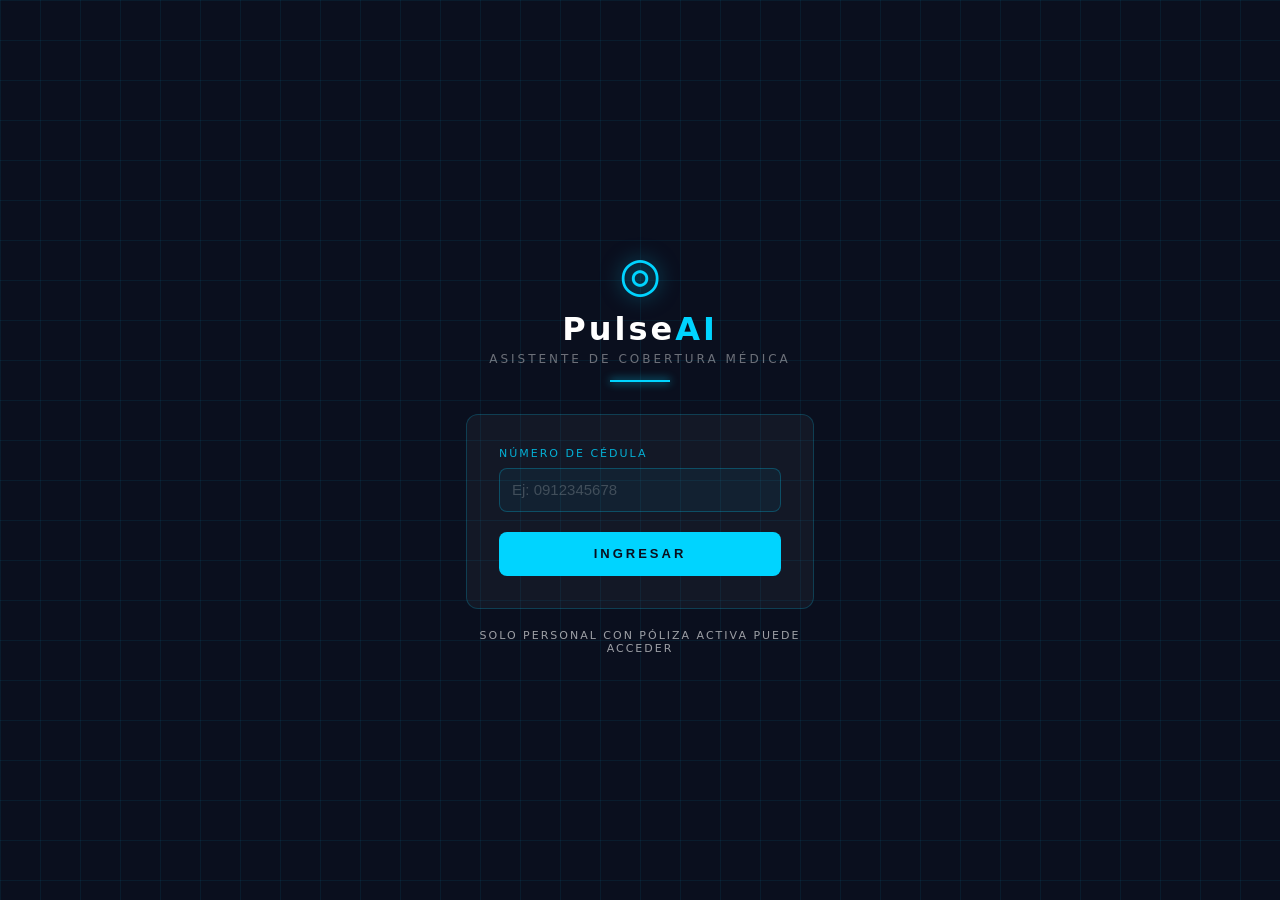
<file: frontend/index.html>
<!DOCTYPE html>
<html lang="es">
<head>
  <meta charset="UTF-8" />
  <meta name="viewport" content="width=device-width, initial-scale=1.0" />
  <title>PulseAI — Estimador de Copago y Cobertura</title>
  <link rel="stylesheet" href="style.css" />
</head>
<body>
<div class="app">

  <!-- ══ BACKDROP MÓVIL ══ -->
  <div class="sidebar-backdrop" id="sidebarBackdrop"></div>

  <!-- ══ SIDEBAR ══ -->
  <aside class="sidebar">
    <div class="sidebar-logo">
      <span class="logo-icon">◎</span>
      <span class="logo-text">Pulse<span>AI</span></span>
    </div>

    <!-- área scrollable — solo esta parte hace scroll -->
    <div class="sidebar-scroll">

      <div class="sidebar-section">
        <p class="sidebar-label">Mi cobertura</p>
        <p class="patient-name" id="patientName"><span class="skeleton sk-line"></span></p>
        <p class="patient-id"   id="patientId"><span class="skeleton sk-line-sm"></span></p>

        <div class="status-row">
          <span class="status-badge" id="statusBadge">
            <span class="status-dot"></span>Cargando…
          </span>
          <span class="aseguradora-badge" id="aseguradoraBadge" style="display:none"></span>
        </div>

        <p class="plan-label">Plan</p>
        <p class="plan-name" id="planName"><span class="skeleton sk-line-sm"></span></p>

        <div class="copago-chips">
          <div class="copago-chip">
            <span class="chip-label">Consulta general</span>
            <span class="chip-value green" id="copagoConsulta">—</span>
          </div>
          <div class="copago-chip">
            <span class="chip-label">Especialista</span>
            <span class="chip-value green" id="copagoEspec">—</span>
          </div>
          <div class="copago-chip">
            <span class="chip-label">Emergencia</span>
            <span class="chip-value orange" id="copagoEmerg">—</span>
          </div>
          <div class="copago-chip">
            <span class="chip-label">Deducible anual</span>
            <span class="chip-value muted" id="deducible">—</span>
          </div>
        </div>
      </div>

      <div class="sidebar-section" id="coberturasSection" style="display:none">
        <p class="sidebar-label">Coberturas activas</p>
        <div class="coverage-tags" id="coverageTags"></div>
      </div>

      <div class="sidebar-section" id="historialSection" style="display:none">
        <p class="sidebar-label">Consultas anteriores</p>
        <div class="history-list" id="historyList"></div>
      </div>

    </div><!-- /sidebar-scroll -->

    <!-- footer siempre visible al fondo -->
    <div class="sidebar-footer">
      <div class="footer-status" id="footerStatus">
        <span class="footer-dot loading"></span>
        <p>Conectando con Notion…</p>
      </div>
      <button class="logout-btn" id="logoutBtn"> Cerrar sesión</button>
    </div>
  </aside>

  <!-- ══ MAIN ══ -->
  <div class="main">

    <!-- solo visible en móvil -->
    <div class="mobile-bar">
      <button class="mobile-menu-btn" id="mobileMenuBtn" title="Abrir panel">
        <svg viewBox="0 0 24 24" width="20" height="20"><path d="M3 18h18v-2H3v2zm0-5h18v-2H3v2zm0-7v2h18V6H3z"/></svg>
      </button>
      <span class="logo-icon" style="color:#fff">◎</span>
      <span class="mobile-logo-text">PulseAI</span>
      <button class="mobile-policy" id="mobilePolicyBtn">Ver mi póliza</button>
    </div>

    <!-- header del chat -->
    <div class="chat-header">
      <div class="chat-header-left">
        <button class="sidebar-toggle" id="sidebarToggle" title="Ocultar panel">
          <svg viewBox="0 0 24 24" width="18" height="18"><path d="M3 18h18v-2H3v2zm0-5h18v-2H3v2zm0-7v2h18V6H3z"/></svg>
        </button>
        <div class="agent-avatar">◎</div>
        <div>
          <div class="agent-name">PulseAI</div>
          <div class="agent-sub">Asistente de cobertura médica</div>
        </div>
      </div>
      <div class="header-right">
        <div class="online-badge">
          <span class="online-dot"></span>En línea
        </div>
        <button class="clear-btn" id="clearBtn" title="Nueva consulta">
          <svg viewBox="0 0 24 24" width="14" height="14"><path d="M17.65 6.35A7.958 7.958 0 0012 4c-4.42 0-7.99 3.58-7.99 8s3.57 8 7.99 8c3.73 0 6.84-2.55 7.73-6h-2.08A5.99 5.99 0 0112 18c-3.31 0-6-2.69-6-6s2.69-6 6-6c1.66 0 3.14.69 4.22 1.78L13 11h7V4l-2.35 2.35z"/></svg>
          Nueva consulta
        </button>
      </div>
    </div>

    <!-- área de mensajes -->
    <div class="messages" id="messages">
      <!-- los mensajes se insertan aquí por ui.js -->
    </div>

    <!-- input -->
    <div class="input-bar">
      <div class="input-wrap">
        <input
          type="text"
          id="msgInput"
          placeholder="Describe tu síntoma…"
          autocomplete="off"
        />
      </div>
      <button class="send-btn" id="sendBtn">
        <svg viewBox="0 0 24 24"><path d="M2 21l21-9L2 3v7l15 2-15 2z"/></svg>
      </button>
    </div>

  </div>
</div>

<!-- ══ MODAL INACTIVIDAD ══ -->
<div class="inactivity-overlay" id="inactivityOverlay">
  <div class="inactivity-modal">
    <div class="inactivity-icon">⏱</div>
    <h2>¿Sigues ahí?</h2>
    <p>Hemos notado que no hay actividad. ¿Deseas continuar tu sesión?</p>
    <div class="inactivity-btns">
      <button class="btn-continuar" id="btnContinuar">Continuar sesión</button>
      <button class="btn-salir"     id="btnSalir">Cerrar sesión</button>
    </div>
  </div>
</div>

<!-- ── Scripts — orden importante ── -->
<script src="config.js"></script>
<script>
  const _policy = sessionStorage.getItem('policyData');
  if (!_policy) window.location.href = 'login.html';
</script>
<script src="components/MessageBubble.js"></script>
<script src="components/CoverageCard.js"></script>
<script src="components/TypingIndicator.js"></script>
<script src="services/api.js"></script>
<script src="services/ui.js"></script>
<script src="services/chat.js"></script>
<script>
  document.addEventListener('DOMContentLoaded', () => {

    // ── CERRAR SESIÓN ──────────────────────────────────
    function logout() {
      sessionStorage.removeItem('policyData');
      window.location.href = 'login.html';
    }
    document.getElementById('logoutBtn').addEventListener('click', logout);

    // ── INACTIVIDAD ────────────────────────────────────
    const TIMEOUT = 440000;
    let timer;
    const overlay = document.getElementById('inactivityOverlay');

    function resetTimer() {
      if (overlay.style.display === 'flex') return;
      clearTimeout(timer);
      timer = setTimeout(() => {
        overlay.style.display = 'flex';
      }, TIMEOUT);
    }

    ['mousemove', 'keydown', 'click', 'touchstart', 'scroll'].forEach(evt => {
      document.addEventListener(evt, resetTimer);
    });

    document.getElementById('btnContinuar').addEventListener('click', () => {
      overlay.style.display = 'none';
      resetTimer();
    });
    document.getElementById('btnSalir').addEventListener('click', logout);

    resetTimer();

    // ── SIDEBAR TOGGLE (escritorio) ────────────────────────────
    const sidebar = document.querySelector('.sidebar');
    const toggleBtn = document.getElementById('sidebarToggle');
    if (localStorage.getItem('sidebarCollapsed') === 'true') {
      sidebar.classList.add('collapsed');
    }
    toggleBtn.addEventListener('click', () => {
      sidebar.classList.toggle('collapsed');
      localStorage.setItem('sidebarCollapsed', sidebar.classList.contains('collapsed'));
    });

    // ── SIDEBAR DRAWER MÓVIL ───────────────────────────────────
    const backdrop = document.getElementById('sidebarBackdrop');
    const menuBtn  = document.getElementById('mobileMenuBtn');

    function openMobileSidebar() {
      sidebar.classList.add('mobile-open');
      backdrop.classList.add('active');
      document.body.style.overflow = 'hidden';
    }
    function closeMobileSidebar() {
      sidebar.classList.remove('mobile-open');
      backdrop.classList.remove('active');
      document.body.style.overflow = '';
    }

    menuBtn.addEventListener('click', () => {
      sidebar.classList.contains('mobile-open') ? closeMobileSidebar() : openMobileSidebar();
    });
    backdrop.addEventListener('click', closeMobileSidebar);

    // Cerrar al hacer clic en un ítem del historial
    sidebar.addEventListener('click', (e) => {
      if (window.innerWidth <= 640 && e.target.closest('.history-item-content')) {
        setTimeout(closeMobileSidebar, 150);
      }
    });

    // Swipe derecha (desde borde izquierdo) = abrir; swipe izquierda = cerrar
    let _swipeX = 0;
    document.addEventListener('touchstart', (e) => {
      _swipeX = e.touches[0].clientX;
    }, { passive: true });
    document.addEventListener('touchend', (e) => {
      const dx = e.changedTouches[0].clientX - _swipeX;
      if (_swipeX < 30 && dx > 60) openMobileSidebar();
      if (dx < -60 && sidebar.classList.contains('mobile-open')) closeMobileSidebar();
    }, { passive: true });
  });
</script>
</body>
</html>
</file>
<file: frontend/style.css>
/* ── RESET ─────────────────────────────────────────────────────── */
*, *::before, *::after { box-sizing: border-box; margin: 0; padding: 0; }

/* ── VARIABLES — paleta unificada con login ─────────────────────── */
:root {
  /* Fondos */
  --bg-main:              #0a0f1e;
  --bg-card:              rgba(255,255,255,0.04);
  --bg-input:             rgba(0,212,255,0.05);
  --bg-grid:              rgba(0,212,255,0.07);

  /* Acento principal */
  --primary:              #00d4ff;
  --primary-hover:        rgba(0,212,255,0.1);
  --primary-border-light: rgba(0,212,255,0.2);
  --primary-border-strong:rgba(0,212,255,0.25);
  --primary-glow:         rgba(0,212,255,0.6);

  /* Tipografía */
  --text-primary:         #ffffff;
  --text-secondary:       rgba(255,255,255,0.4);
  --text-muted:           rgba(255,255,255,0.2);

  /* Estados */
  --error-text:           #f87171;
  --error-bg:             rgba(220,38,38,0.1);
  --error-border:         rgba(220,38,38,0.3);

  /* Semánticos internos */
  --success:              #5DEBB0;
  --success-bg:           rgba(93,235,176,0.1);
  --warning:              #FCD34D;
  --border:               rgba(0,212,255,0.15);
  --radius-sm:            6px;
  --radius-md:            12px;
  --radius-bubble:        20px;
}

/* ── BASE ──────────────────────────────────────────────────────── */
html, body {
  height: 100%;
  font-family: -apple-system, BlinkMacSystemFont, "Segoe UI", sans-serif;
  background: var(--bg-main);
  color: var(--text-primary);
  letter-spacing: -0.01em;
}

/* ── FONDO PROFESIONAL — gradiente sutil empresarial ───────────── */
body::before {
  content: '';
  position: fixed;
  inset: 0;
  background:
    radial-gradient(ellipse 80% 50% at 20% 0%, rgba(0,212,255,0.06) 0%, transparent 60%),
    radial-gradient(ellipse 60% 40% at 80% 100%, rgba(0,150,200,0.04) 0%, transparent 60%);
  z-index: 0;
  pointer-events: none;
}

/* ── LAYOUT ────────────────────────────────────────────────────── */
.app  { display: flex; height: 100vh; overflow: hidden; position: relative; z-index: 1; }
.main { flex: 1; display: flex; flex-direction: column; overflow: hidden; }

/* ── SKELETON LOADING ──────────────────────────────────────────── */
@keyframes shimmer {
  0%   { background-position: -200% 0; }
  100% { background-position: 200% 0; }
}
.skeleton {
  display: inline-block;
  border-radius: 4px;
  background: linear-gradient(90deg,
    rgba(0,212,255,0.04) 25%,
    rgba(0,212,255,0.10) 50%,
    rgba(0,212,255,0.04) 75%
  );
  background-size: 200% 100%;
  animation: shimmer 1.6s infinite;
}
.sk-line    { width: 130px; height: 14px; }
.sk-line-sm { width: 90px;  height: 11px; }

/* ── SIDEBAR ───────────────────────────────────────────────────── */
.sidebar {
  width: 280px; min-width: 280px;
  background: rgba(10,15,30,0.95);
  border-right: 1px solid var(--primary-border-light);
  display: flex; flex-direction: column;
  overflow: hidden;
  transition: width 0.25s ease, min-width 0.25s ease;
}
.sidebar-scroll {
  flex: 1; overflow-y: auto; overflow-x: hidden;
  scrollbar-width: thin;
  scrollbar-color: rgba(0,212,255,0.12) transparent;
}
.sidebar-scroll::-webkit-scrollbar { width: 3px; }
.sidebar-scroll::-webkit-scrollbar-thumb { background: rgba(0,212,255,0.12); border-radius: 3px; }
.sidebar-scroll::-webkit-scrollbar-track { background: transparent; }
.sidebar.collapsed {
  width: 0 !important;
  min-width: 0 !important;
  overflow: hidden;
}
.sidebar-logo {
  padding: 1.4rem 1.4rem 1rem;
  display: flex; align-items: center; gap: 0.5rem;
  border-bottom: 1px solid var(--primary-border-light);
}
.logo-icon {
  font-size: 1.3rem;
  color: var(--primary);
  text-shadow: 0 0 12px var(--primary-glow);
}
.logo-text {
  color: var(--text-primary);
  font-size: 1.1rem; font-weight: 700;
  letter-spacing: 2px; text-transform: uppercase;
}
.logo-text span { color: var(--primary); }

.sidebar-section {
  padding: 1.2rem 1.4rem;
  border-bottom: 1px solid var(--primary-border-light);
}
.sidebar-label {
  font-size: 0.65rem; text-transform: uppercase;
  letter-spacing: 0.1em; color: rgba(0,212,255,0.5);
  margin-bottom: 0.9rem;
}
.patient-name { color: var(--text-primary); font-weight: 600; font-size: 0.95rem; margin-bottom: 0.2rem; min-height: 1.2rem; }
.patient-id   { color: var(--text-secondary); font-size: 0.75rem; margin-bottom: 0.75rem; min-height: 1rem; }

/* ── STATUS ROW ────────────────────────────────────────────────── */
.status-row {
  display: flex; align-items: center; gap: 0.5rem;
  flex-wrap: wrap; margin-bottom: 0.9rem;
}
.status-badge {
  display: inline-flex; align-items: center; gap: 0.35rem;
  background: var(--success-bg);
  color: var(--success);
  border: 1px solid rgba(93,235,176,0.3);
  border-radius: 20px; padding: 0.2rem 0.65rem;
  font-size: 0.72rem; font-weight: 500;
}
.status-badge.inactive {
  background: var(--error-bg);
  color: var(--error-text);
  border-color: var(--error-border);
}
.status-dot { width: 6px; height: 6px; background: var(--success); border-radius: 50%; }
.status-badge.inactive .status-dot { background: var(--error-text); }

.aseguradora-badge {
  background: var(--bg-card);
  border: 1px solid var(--primary-border-light);
  border-radius: 20px; padding: 0.2rem 0.6rem;
  font-size: 0.68rem; color: var(--text-secondary);
}

/* ── PLAN & COPAGOS ────────────────────────────────────────────── */
.plan-label { color: var(--text-secondary); font-size: 0.72rem; margin-bottom: 0.4rem; }
.plan-name  { color: var(--text-primary); font-size: 0.85rem; font-weight: 500; margin-bottom: 1rem; min-height: 1rem; }

.copago-chips  { display: flex; flex-direction: column; gap: 0.4rem; }
.copago-chip {
  background: var(--bg-input);
  border: 1px solid var(--primary-border-light);
  border-radius: var(--radius-sm);
  padding: 0.45rem 0.75rem;
  display: flex; justify-content: space-between; align-items: center;
}
.chip-label { color: var(--text-secondary); font-size: 0.75rem; }
.chip-value        { color: var(--text-primary); font-size: 0.82rem; font-weight: 600; }
.chip-value.green  { color: var(--success); }
.chip-value.orange { color: var(--warning); }
.chip-value.muted  { color: var(--text-muted); }

/* ── COBERTURAS ────────────────────────────────────────────────── */
.coverage-tags { display: flex; flex-wrap: wrap; gap: 0.4rem; }
.coverage-tag {
  background: rgba(0,212,255,0.08);
  border: 1px solid var(--primary-border-light);
  border-radius: 20px;
  padding: 0.2rem 0.6rem;
  font-size: 0.68rem; color: rgba(0,212,255,0.9);
}

/* ── HISTORIAL ─────────────────────────────────────────────────── */
.history-list { display: flex; flex-direction: column; gap: 0.15rem; }

.history-group-label {
  font-size: 0.65rem; text-transform: uppercase;
  letter-spacing: 0.07em; color: rgba(0,212,255,0.3);
  padding: 0.6rem 0.5rem 0.25rem;
}

.history-item {
  display: flex; align-items: center; gap: 0.3rem;
  border-radius: var(--radius-sm);
  padding: 0.5rem 0.75rem;
  cursor: pointer;
  transition: background 0.15s;
}
.history-item:hover { background: rgba(0,212,255,0.06); }

.history-item-content {
  flex: 1; display: flex; flex-direction: column; gap: 0.15rem; min-width: 0;
}

.history-symptom {
  color: rgba(255,255,255,0.75); font-size: 0.8rem;
  overflow: hidden; text-overflow: ellipsis; white-space: nowrap;
}
.history-specialty { color: rgba(0,212,255,0.7); font-size: 0.68rem; }

.history-delete-btn {
  background: none; border: none;
  color: rgba(255,255,255,0.2);
  cursor: pointer; font-size: 0.72rem;
  padding: 0.2rem 0.4rem; border-radius: 4px;
  opacity: 0;
  transition: opacity 0.15s, color 0.15s, background 0.15s;
  flex-shrink: 0; line-height: 1;
}
.history-item:hover .history-delete-btn { opacity: 1; }
.history-delete-btn:hover {
  color: var(--error-text);
  background: var(--error-bg);
}
.history-delete-btn:disabled { opacity: 0.4; cursor: not-allowed; }

/* ── SUGERENCIAS RÁPIDAS EN CHAT ──────────────────────────────── */
.quick-suggestions {
  display: flex; flex-wrap: wrap; gap: 0.5rem;
  padding: 0 0.5rem 0.5rem;
}
.quick-chip {
  background: var(--bg-card);
  border: 1px solid var(--primary-border-light);
  border-radius: 20px;
  color: rgba(0,212,255,0.85);
  padding: 0.45rem 1rem;
  font-size: 0.82rem; cursor: pointer;
  transition: background 0.15s, border-color 0.15s;
  white-space: nowrap;
}
.quick-chip:hover {
  background: var(--primary-hover);
  border-color: var(--primary-border-strong);
  color: var(--primary);
}

/* ── QUICK BUTTONS ─────────────────────────────────────────────── */
.quick-btns { display: flex; flex-direction: column; gap: 0.45rem; }
.quick-btn {
  background: var(--bg-card);
  border: 1px solid var(--primary-border-light);
  border-radius: var(--radius-sm);
  color: rgba(255,255,255,0.7);
  padding: 0.55rem 0.85rem;
  font-size: 0.8rem; text-align: left; cursor: pointer;
  transition: background 0.15s, border-color 0.15s, color 0.15s;
}
.quick-btn:hover {
  background: var(--primary-hover);
  border-color: var(--primary-border-strong);
  color: var(--primary);
}

/* ── SIDEBAR FOOTER ────────────────────────────────────────────── */
.sidebar-footer { padding: 1rem 1.4rem; margin-top: auto; }
.footer-status  { display: flex; align-items: center; gap: 0.45rem; }
.footer-status p { color: var(--text-muted); font-size: 0.68rem; }
.footer-dot { width: 6px; height: 6px; border-radius: 50%; flex-shrink: 0; }
.footer-dot.loading { background: var(--warning); animation: pulse-dot 1.4s ease-in-out infinite; }
.footer-dot.ok      { background: var(--success); }
.footer-dot.error   { background: var(--error-text); }

/* ── SIDEBAR TOGGLE ────────────────────────────────────────────── */
.sidebar-toggle {
  background: transparent;
  border: 1px solid var(--primary-border-light);
  border-radius: var(--radius-sm);
  padding: 0.3rem 0.4rem;
  cursor: pointer;
  color: var(--text-secondary);
  display: flex; align-items: center;
  transition: background 0.15s, color 0.15s, border-color 0.15s;
  flex-shrink: 0;
}
.sidebar-toggle svg { fill: currentColor; display: block; }
.sidebar-toggle:hover {
  background: var(--primary-hover);
  color: var(--primary);
  border-color: var(--primary-border-strong);
}

/* ── CHAT HEADER ───────────────────────────────────────────────── */
.chat-header {
  background: rgba(10,15,30,0.9);
  border-bottom: 1px solid var(--primary-border-light);
  padding: 0.9rem 1.5rem;
  display: flex; align-items: center; justify-content: space-between;
  flex-shrink: 0;
  backdrop-filter: blur(8px);
}
.chat-header-left { display: flex; align-items: center; gap: 0.75rem; }
.agent-avatar {
  width: 38px; height: 38px;
  background: var(--primary-hover);
  border: 1px solid var(--primary-border-strong);
  border-radius: 50%;
  display: flex; align-items: center; justify-content: center;
  color: var(--primary); font-size: 1rem; font-weight: 700;
  text-shadow: 0 0 8px var(--primary-glow);
}
.agent-name { font-weight: 600; font-size: 0.95rem; letter-spacing: 1px; color: var(--text-primary); }
.agent-sub  { color: var(--text-secondary); font-size: 0.75rem; }

.header-right { display: flex; align-items: center; gap: 0.9rem; }
.online-badge {
  display: flex; align-items: center; gap: 0.4rem;
  color: var(--success); font-size: 0.78rem; font-weight: 500;
}
.online-dot {
  width: 8px; height: 8px;
  background: var(--success); border-radius: 50%;
  animation: pulse-dot 2s ease-in-out infinite;
}
@keyframes pulse-dot {
  0%,100% { opacity:1; transform:scale(1); }
  50%     { opacity:0.6; transform:scale(0.85); }
}

.clear-btn {
  display: flex; align-items: center; gap: 0.35rem;
  background: transparent;
  border: 1px solid var(--primary-border-light);
  border-radius: 20px;
  padding: 0.3rem 0.85rem;
  font-size: 0.75rem; font-weight: 500;
  color: var(--text-secondary); cursor: pointer;
  transition: all 0.15s;
  letter-spacing: 1px;
}
.clear-btn svg { fill: currentColor; flex-shrink: 0; }
.clear-btn:hover {
  background: var(--primary-hover);
  border-color: var(--primary-border-strong);
  color: var(--primary);
  box-shadow: 0 0 10px rgba(0,212,255,0.1);
}

/* ── MESSAGES ──────────────────────────────────────────────────── */
.messages {
  flex: 1; overflow-y: auto;
  padding: 1.5rem;
  display: flex; flex-direction: column; gap: 1.2rem;
  background: transparent;
  scrollbar-width: thin;
  scrollbar-color: rgba(0,212,255,0.12) transparent;
}
.messages::-webkit-scrollbar { width: 3px; }
.messages::-webkit-scrollbar-thumb { background: rgba(0,212,255,0.12); border-radius: 3px; }
.messages::-webkit-scrollbar-track { background: transparent; }

/* ── WELCOME CARD ──────────────────────────────────────────────── */
.welcome-card {
  background: var(--bg-card);
  border: 1px solid var(--primary-border-light);
  border-radius: var(--radius-md);
  padding: 1.25rem 1.5rem;
  display: flex; flex-direction: column; gap: 0.8rem;
  box-shadow: 0 0 20px rgba(0,212,255,0.05);
}
.welcome-card-title {
  font-size: 0.82rem; font-weight: 600; color: var(--primary);
  display: flex; align-items: center; gap: 0.4rem;
  letter-spacing: 1px; text-transform: uppercase;
}
.welcome-hints { display: flex; flex-direction: column; gap: 0.4rem; }
.welcome-hint {
  font-size: 0.8rem; color: var(--text-secondary);
  display: flex; align-items: center; gap: 0.5rem;
}
.hint-dot {
  width: 6px; height: 6px; border-radius: 50%;
  background: var(--primary); flex-shrink: 0;
  box-shadow: 0 0 6px var(--primary-glow);
}

/* ── MESSAGE ROW ───────────────────────────────────────────────── */
.msg-row      { display: flex; gap: 0.6rem; max-width: 100%; }
.msg-row.user { flex-direction: row-reverse; }

.msg-avatar {
  width: 30px; height: 30px; border-radius: 50%; flex-shrink: 0;
  background: var(--primary-hover);
  border: 1px solid var(--primary-border-strong);
  color: var(--primary);
  display: flex; align-items: center; justify-content: center;
  font-size: 0.7rem; font-weight: 700; margin-top: 2px;
}
.msg-avatar.user-av {
  background: rgba(255,255,255,0.06);
  border-color: rgba(255,255,255,0.15);
  color: var(--text-secondary);
}

.msg-content { display: flex; flex-direction: column; gap: 0.5rem; max-width: 72%; }
.msg-row.user .msg-content { align-items: flex-end; }

/* ── BUBBLES ───────────────────────────────────────────────────── */
.bubble {
  padding: 0.7rem 1rem;
  font-size: 0.9rem; line-height: 1.55;
  word-break: break-word;
}
.bubble.bot {
  background: var(--bg-card);
  border: 1px solid var(--primary-border-light);
  border-radius: var(--radius-bubble) var(--radius-bubble) var(--radius-bubble) 4px;
  color: var(--text-primary);
  box-shadow: 0 0 12px rgba(0,212,255,0.04);
}
.bubble.user {
  background: rgba(0,212,255,0.15);
  border: 1px solid rgba(0,212,255,0.3);
  color: #ffffff;
  border-radius: var(--radius-bubble) var(--radius-bubble) 4px var(--radius-bubble);
}
.msg-time { font-size: 0.68rem; color: var(--text-muted); padding: 0 0.2rem; }

/* ── COVERAGE CARD ─────────────────────────────────────────────── */
.rec-card {
  background: var(--bg-card);
  border-left: 3px solid var(--primary);
  border: 1px solid var(--primary-border-light);
  border-left: 3px solid var(--primary);
  border-radius: 0 var(--radius-md) var(--radius-md) 0;
  box-shadow: 0 0 20px rgba(0,212,255,0.06);
  overflow: hidden;
}
.rec-card.emergency {
  border-left-color: var(--error-text);
  border-color: var(--error-border);
}
.rec-card.emergency .rec-card-header {
  background: var(--error-bg);
  color: var(--error-text);
}
.rec-card-header {
  background: rgba(0,212,255,0.06);
  padding: 0.55rem 0.9rem;
  font-size: 0.68rem; font-weight: 700;
  color: var(--primary);
  text-transform: uppercase; letter-spacing: 0.1em;
  display: flex; align-items: center; justify-content: space-between;
}
.rec-card-body { padding: 0.75rem 0.9rem; display: flex; flex-direction: column; gap: 0.65rem; }
.rec-row   { display: flex; align-items: flex-start; gap: 0.5rem; }
.rec-icon  { font-size: 0.95rem; margin-top: 0.1rem; flex-shrink: 0; }
.rec-detail { display: flex; flex-direction: column; }
.rec-key   { font-size: 0.68rem; color: var(--text-secondary); margin-bottom: 0.1rem; letter-spacing: 0.05em; }
.rec-val   { font-size: 0.85rem; font-weight: 600; color: var(--text-primary); }
.rec-val.big-green  { font-size: 1.15rem; color: var(--primary); text-shadow: 0 0 6px rgba(0,212,255,0.3); }
.rec-val.big-orange { font-size: 1.15rem; color: var(--warning); }

.rec-card-footer {
  padding: 0.5rem 0.9rem 0.65rem;
  border-top: 1px solid var(--primary-border-light);
  display: flex; align-items: center; justify-content: space-between;
}
.rec-consult-id { font-size: 0.65rem; color: var(--text-muted); letter-spacing: 0.05em; }

/* ── TYPING ────────────────────────────────────────────────────── */
.typing-bubble { display: flex; align-items: center; gap: 4px; padding: 0.7rem 1rem; }
.typing-dot {
  width: 7px; height: 7px;
  background: var(--primary-border-strong);
  border-radius: 50%;
  animation: bounce 1.2s ease-in-out infinite;
}
.typing-dot:nth-child(2) { animation-delay: 0.2s; }
.typing-dot:nth-child(3) { animation-delay: 0.4s; }
@keyframes bounce {
  0%,60%,100% { transform: translateY(0); }
  30%         { transform: translateY(-6px); }
}

/* ── INPUT BAR ─────────────────────────────────────────────────── */
.input-bar {
  background: rgba(10,15,30,0.9);
  border-top: 1px solid var(--primary-border-light);
  padding: 0.9rem 1.2rem;
  display: flex; align-items: center; gap: 0.75rem;
  flex-shrink: 0;
  backdrop-filter: blur(8px);
}
.input-wrap {
  flex: 1;
  background: var(--bg-input);
  border: 1px solid var(--primary-border-strong);
  border-radius: 24px; padding: 0.6rem 1.1rem;
  display: flex; align-items: center;
  transition: border-color 0.15s, box-shadow 0.15s;
}
.input-wrap:focus-within {
  border-color: var(--primary);
  box-shadow: 0 0 0 3px rgba(0,212,255,0.1);
}
.input-wrap input {
  flex: 1; border: none; background: transparent;
  font-size: 0.9rem; color: var(--text-primary);
  outline: none; font-family: inherit;
}
.input-wrap input::placeholder { color: var(--text-muted); }

.send-btn {
  width: 40px; height: 40px; border-radius: 50%;
  background: transparent;
  border: 1px solid var(--primary);
  cursor: pointer;
  display: flex; align-items: center; justify-content: center;
  transition: all 0.15s; flex-shrink: 0;
  color: var(--primary);
}
.send-btn:hover {
  background: var(--primary-hover);
  box-shadow: 0 0 16px rgba(0,212,255,0.2);
  transform: scale(1.05);
}
.send-btn svg      { width: 16px; height: 16px; fill: var(--primary); }
.send-btn:disabled { opacity: 0.4; cursor: not-allowed; transform: none; }

/* ── CERRAR SESIÓN ─────────────────────────────────────────────── */
.logout-btn {
  width: 100%;
  margin-top: 12px;
  padding: 8px;
  background: transparent;
  border: 1px solid rgba(255,255,255,0.1);
  border-radius: 8px;
  color: var(--text-secondary);
  font-size: 12px;
  letter-spacing: 1px;
  text-transform: uppercase;
  cursor: pointer;
  transition: all 0.15s;
}
.logout-btn:hover {
  background: var(--error-bg);
  border-color: var(--error-border);
  color: var(--error-text);
}

/* ── MODAL INACTIVIDAD ─────────────────────────────────────────── */
.inactivity-overlay {
  display: none;
  position: fixed; inset: 0;
  background: rgba(0,0,0,0.7);
  z-index: 999;
  align-items: center; justify-content: center;
}
.inactivity-modal {
  background: #0d1426;
  border: 1px solid var(--primary-border-light);
  border-radius: 16px;
  padding: 2rem;
  max-width: 360px; width: 90%;
  text-align: center;
  box-shadow: 0 0 40px rgba(0,212,255,0.1);
}
.inactivity-icon { font-size: 2.5rem; margin-bottom: 0.75rem; }
.inactivity-modal h2 { font-size: 1.2rem; font-weight: 600; margin-bottom: 0.5rem; color: var(--text-primary); }
.inactivity-modal p  { font-size: 0.9rem; color: var(--text-secondary); margin-bottom: 1.5rem; }
.inactivity-btns { display: flex; gap: 10px; justify-content: center; }
.btn-continuar {
  padding: 10px 20px;
  background: transparent;
  border: 1px solid var(--primary);
  color: var(--primary);
  border-radius: 8px; font-size: 13px;
  letter-spacing: 1px; cursor: pointer;
  transition: all 0.15s;
}
.btn-continuar:hover {
  background: var(--primary-hover);
  box-shadow: 0 0 16px rgba(0,212,255,0.15);
}
.btn-salir {
  padding: 10px 20px;
  background: transparent;
  color: var(--text-secondary);
  border: 1px solid rgba(255,255,255,0.1);
  border-radius: 8px; font-size: 13px; cursor: pointer;
  transition: all 0.15s;
}
.btn-salir:hover {
  background: var(--error-bg);
  border-color: var(--error-border);
  color: var(--error-text);
}

/* ── SIDEBAR BACKDROP (móvil) ──────────────────────────────────── */
.sidebar-backdrop {
  display: none;
  position: fixed; inset: 0;
  background: rgba(0,0,0,0.55);
  z-index: 199;
  backdrop-filter: blur(2px);
}
.sidebar-backdrop.active { display: block; }

/* ── MOBILE ────────────────────────────────────────────────────── */
@media (max-width: 640px) {
  /* Sidebar: drawer que desliza desde la izquierda */
  .sidebar {
    position: fixed;
    top: 0; bottom: 0; left: -280px;
    z-index: 200;
    transition: left 0.28s ease, box-shadow 0.28s ease;
    box-shadow: none;
  }
  .sidebar.mobile-open {
    left: 0;
    box-shadow: 6px 0 32px rgba(0,0,0,0.6);
  }

  /* Botón hamburguesa */
  .mobile-menu-btn {
    background: transparent; border: none;
    color: var(--primary); cursor: pointer;
    display: flex; align-items: center;
    padding: 0.2rem; flex-shrink: 0;
  }
  .mobile-menu-btn svg { fill: currentColor; display: block; }

  /* Mobile bar */
  .mobile-bar {
    display: flex; align-items: center; gap: 0.75rem;
    background: rgba(10,15,30,0.95);
    border-bottom: 1px solid var(--primary-border-light);
    padding: 0.7rem 1rem; flex-shrink: 0;
  }
  .mobile-logo-text {
    color: var(--text-primary); font-weight: 600;
    font-size: 0.95rem; flex: 1; letter-spacing: 2px;
  }
  .mobile-policy {
    background: var(--bg-input);
    border: 1px solid var(--primary-border-strong);
    border-radius: 20px; padding: 0.3rem 0.85rem;
    color: var(--primary); font-size: 0.78rem; cursor: pointer;
  }

  /* Chat header: más compacto */
  .chat-header { padding: 0.65rem 0.9rem; }
  .sidebar-toggle { display: none; }
  .agent-avatar { width: 32px; height: 32px; font-size: 0.85rem; }
  .agent-sub { display: none; }
  .online-badge { display: none; }
  .clear-btn { padding: 0.25rem 0.65rem; font-size: 0.7rem; gap: 0.25rem; }
  .clear-btn svg { width: 12px; height: 12px; }

  /* Área de mensajes */
  .messages { padding: 0.85rem 0.75rem; gap: 0.9rem; }
  .msg-content { max-width: 88%; }
  .bubble { font-size: 0.85rem; padding: 0.6rem 0.85rem; }

  /* Welcome card */
  .welcome-card { padding: 1rem 1.1rem; }
  .welcome-card-title { font-size: 0.78rem; }
  .welcome-hint { font-size: 0.76rem; }

  /* Quick suggestion chips */
  .quick-suggestions { padding: 0 0.25rem 0.4rem; gap: 0.4rem; }
  .quick-chip { font-size: 0.76rem; padding: 0.35rem 0.7rem; }

  /* Coverage card: ancho completo en móvil */
  .msg-content { width: 100%; }
  .rec-card { width: 100%; }
  .rec-val.big-green, .rec-val.big-orange { font-size: 1rem; }

  /* Input bar */
  .input-bar { padding: 0.65rem 0.75rem; gap: 0.5rem; }
  .input-wrap { padding: 0.5rem 0.9rem; }
  .input-wrap input { font-size: 0.85rem; }
  .send-btn { width: 36px; height: 36px; }
  .send-btn svg { width: 14px; height: 14px; }

  /* Modal inactividad: botones apilados */
  .inactivity-btns { flex-direction: column; }
  .btn-continuar, .btn-salir { width: 100%; }
}

@media (min-width: 641px) {
  .mobile-bar { display: none; }
  .mobile-menu-btn { display: none; }
}
</file>
<file: frontend/login.css>
*, *::before, *::after { box-sizing: border-box; margin: 0; padding: 0; }

body {
  font-family: system-ui, sans-serif;
  background: #0a0f1e;
  min-height: 100vh;
  display: flex;
  align-items: center;
  justify-content: center;
  overflow: hidden;
  position: relative;
}

/* ══ GRID DE FONDO ══ */
body::before {
  content: '';
  position: fixed;
  inset: 0;
  background-image:
    linear-gradient(rgba(0,212,255,.07) 1px, transparent 1px),
    linear-gradient(90deg, rgba(0,212,255,.07) 1px, transparent 1px);
  background-size: 40px 40px;
  z-index: 0;
}

.login-wrap {
  width: 100%;
  max-width: 380px;
  padding: 2rem 1rem;
  position: relative;
  z-index: 1;
}

/* ══ BRAND ══ */
.brand {
  text-align: center;
  margin-bottom: 2rem;
  animation: slideFromRight .7s cubic-bezier(.16,1,.3,1) both;
}

@keyframes slideFromRight {
  from { opacity: 0; transform: translateX(80px); }
  to   { opacity: 1; transform: translateX(0); }
}

.brand-icon {
  font-size: 3rem;
  color: #00d4ff;
  display: block;
  margin-bottom: .5rem;
  text-shadow: 0 0 20px rgba(0,212,255,.6);
}

.brand h1 {
  font-size: 2rem;
  font-weight: 700;
  color: #fff;
  letter-spacing: 3px;
}
.brand h1 span { color: #00d4ff; }

.brand p {
  font-size: .75rem;
  color: rgba(255,255,255,.4);
  letter-spacing: 3px;
  text-transform: uppercase;
  margin-top: 4px;
}

.scan-line {
  width: 60px;
  height: 2px;
  background: #00d4ff;
  margin: 14px auto 0;
  box-shadow: 0 0 8px #00d4ff;
  animation: scanPulse 2s ease-in-out infinite;
}

@keyframes scanPulse {
  0%,100% { opacity: .3; width: 40px; }
  50%     { opacity: 1;  width: 90px; }
}

/* ══ CARD ══ */
.card {
  background: rgba(255,255,255,.04);
  border: 1px solid rgba(0,212,255,.2);
  border-radius: 12px;
  padding: 2rem;
  animation: slideFromRight .7s .15s cubic-bezier(.16,1,.3,1) both;
}

.field { margin-bottom: 1.25rem; }

.field label {
  display: block;
  font-size: 11px;
  color: rgba(0,212,255,.8);
  letter-spacing: 2px;
  text-transform: uppercase;
  margin-bottom: 8px;
}

.field input {
  width: 100%;
  height: 44px;
  background: rgba(0,212,255,.05);
  border: 1px solid rgba(0,212,255,.25);
  border-radius: 8px;
  padding: 0 12px;
  font-size: 15px;
  color: #fff;
  outline: none;
  transition: border-color .2s, box-shadow .2s;
}

.field input::placeholder { color: rgba(255,255,255,.2); }

/* ← MEJORADO: glow más pronunciado al enfocar */
.field input:focus {
  border-color: #00d4ff;
  box-shadow: 0 0 10px rgba(0,212,255,.4);
}

/* ← MEJORADO: botón sólido, texto oscuro, mejor contraste UX */
.btn {
  width: 100%;
  height: 44px;
  border-radius: 8px;
  background: #00d4ff;
  border: none;
  color: #0a0f1e;
  font-size: 13px;
  font-weight: 700;
  letter-spacing: 3px;
  text-transform: uppercase;
  cursor: pointer;
  transition: all .2s;
}

.btn:hover {
  background: #33ddff;
  box-shadow: 0 0 15px rgba(0,212,255,.6);
  transform: translateY(-1px);
}

.btn:disabled {
  opacity: .5;
  cursor: not-allowed;
  transform: none;
}

.error {
  display: none;
  margin-top: 1rem;
  padding: 10px 12px;
  border-radius: 8px;
  background: rgba(220,38,38,.1);
  color: #f87171;
  font-size: 13px;
  border: 1px solid rgba(220,38,38,.3);
}

/* ← MEJORADO: contraste subido a .6 para accesibilidad */
.footer {
  text-align: center;
  margin-top: 1.25rem;
  font-size: 11px;
  color: rgba(255,255,255,.6);
  letter-spacing: 2px;
  text-transform: uppercase;
  animation: slideFromRight .7s .3s cubic-bezier(.16,1,.3,1) both;
}
</file>
